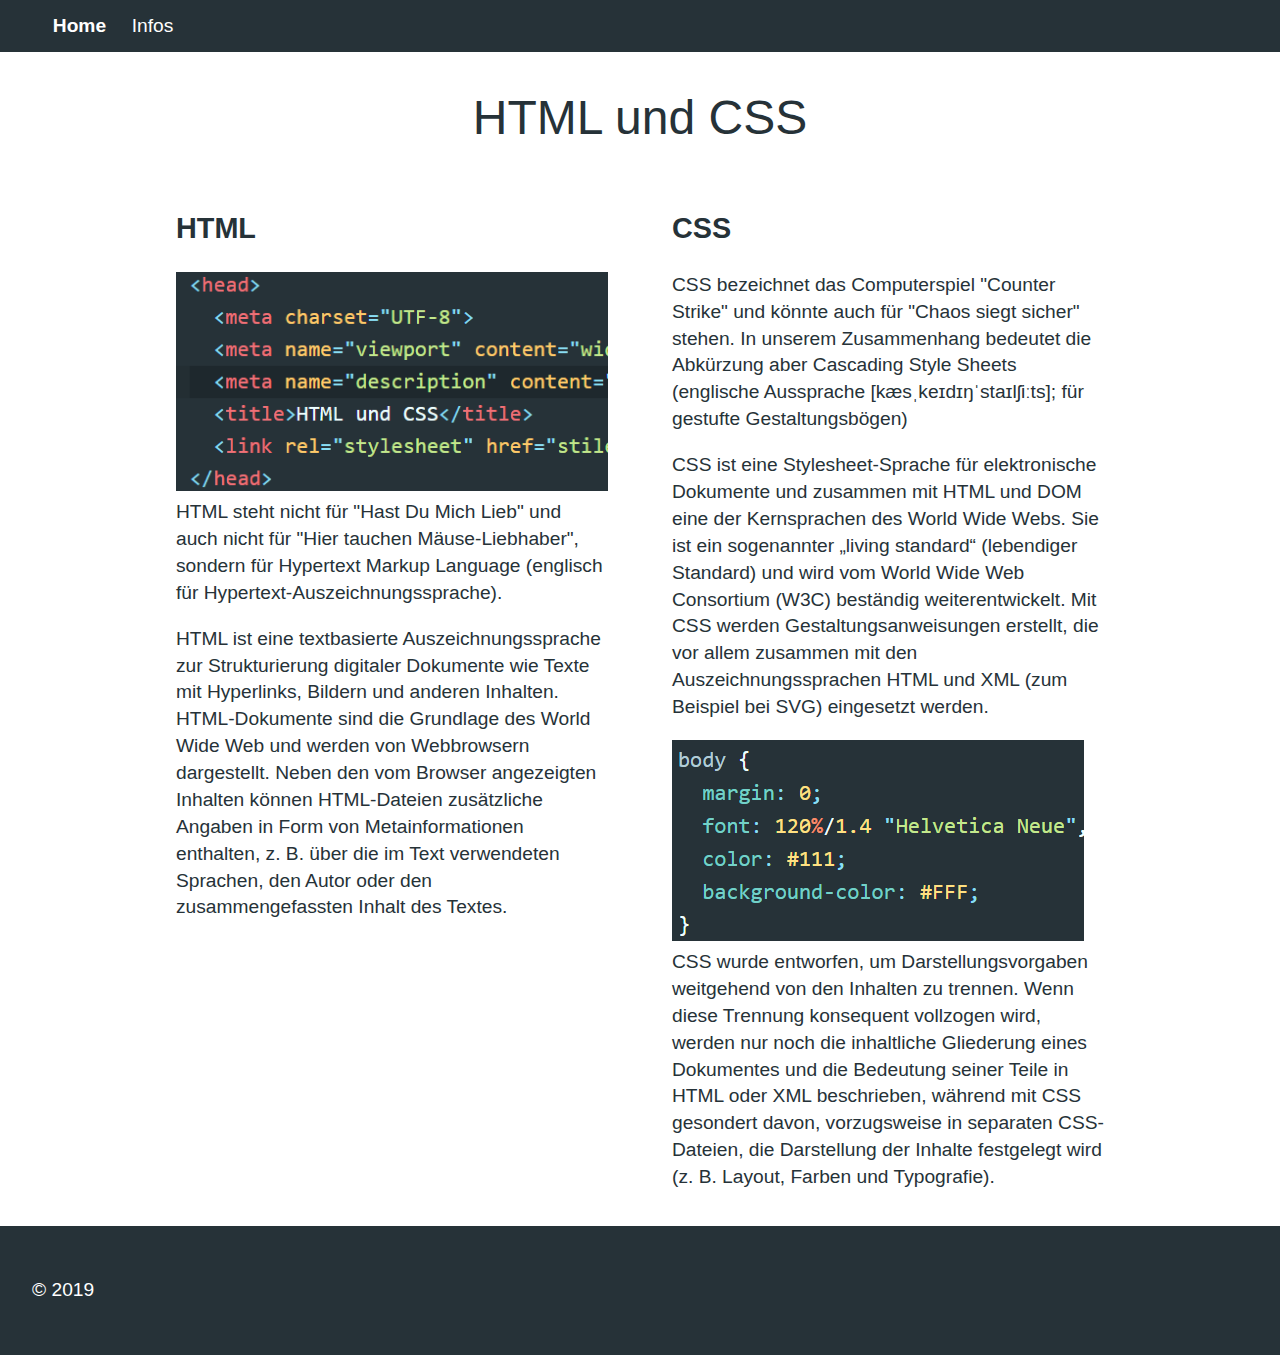
<file: kapitel_09/beispiel/index.html>
<!DOCTYPE html>
<html lang="de">
<head>
  <meta charset="UTF-8">
  <meta name="viewport" content="width=device-width, initial-scale=1">
  <meta name="description" content="HTML und CSS sind die Basis aller Webseiten">
  <title>HTML und CSS</title>
  <link rel="stylesheet" href="stil.css">
</head>
<body>
  <header>
    <nav>
      <ul>
        <li><a href="index.html" class="aktuell">Home</a></li>
        <li><a href="infos.html">Infos</a></li>
      </ul>
    </nav>
    <h1>HTML und CSS</h1>
  </header>
  <main>
    <article>
      <h2>HTML</h2>
      <p><img src="bilder/html.png" alt="HTML-Code">HTML steht nicht für "Hast Du Mich Lieb" und auch nicht für "Hier tauchen Mäuse-Liebhaber", sondern für Hypertext Markup Language (englisch für Hypertext-Auszeichnungssprache).</p>
      <p>HTML ist eine textbasierte Auszeichnungssprache zur Strukturierung digitaler Dokumente wie Texte mit Hyperlinks, Bildern und anderen Inhalten. HTML-Dokumente sind die Grundlage des World Wide Web und werden von Webbrowsern dargestellt. Neben den vom Browser angezeigten Inhalten können HTML-Dateien zusätzliche Angaben in Form von Metainformationen enthalten, z. B. über die im Text verwendeten Sprachen, den Autor oder den zusammengefassten Inhalt des Textes. </p>
    </article>
    <article>
      <h2>CSS</h2>
      <p>CSS bezeichnet das Computerspiel "Counter Strike" und könnte auch für "Chaos siegt sicher" stehen. In unserem Zusammenhang bedeutet die Abkürzung aber Cascading Style Sheets (englische Aussprache [kæsˌkeɪdɪŋˈstaɪlʃiːts]; für gestufte Gestaltungsbögen)</p>
      <p>CSS ist eine Stylesheet-Sprache für elektronische Dokumente und zusammen mit HTML und DOM eine der Kernsprachen des World Wide Webs. Sie ist ein sogenannter „living standard“ (lebendiger Standard) und wird vom World Wide Web Consortium (W3C) beständig weiterentwickelt. Mit CSS werden Gestaltungsanweisungen erstellt, die vor allem zusammen mit den Auszeichnungssprachen HTML und XML (zum Beispiel bei SVG) eingesetzt werden.</p>
      <p><img src="bilder/css.png"  alt="CSS-Code">CSS wurde entworfen, um Darstellungsvorgaben weitgehend von den Inhalten zu trennen. Wenn diese Trennung konsequent vollzogen wird, werden nur noch die inhaltliche Gliederung eines Dokumentes und die Bedeutung seiner Teile in HTML oder XML beschrieben, während mit CSS gesondert davon, vorzugsweise in separaten CSS-Dateien, die Darstellung der Inhalte festgelegt wird (z. B. Layout, Farben und Typografie). </p>
    </article>
  </main>
  <footer>
    <p>© 2019</p>
  </footer>
</body>
</html>
</file>
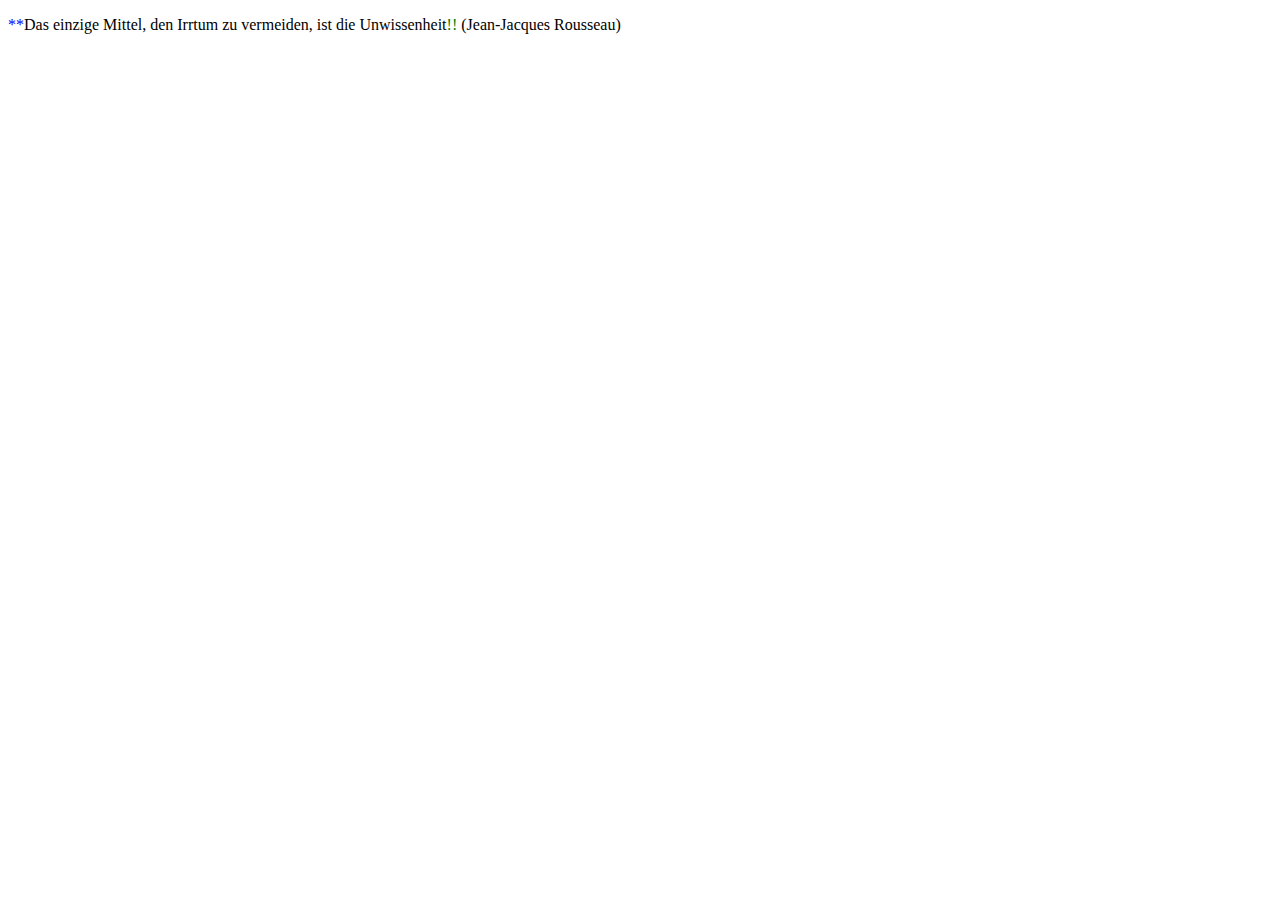
<file: kapitel_09/before-after.html>
<!doctype html>
<html lang="de">

<head>
  <meta charset="UTF-8">
  <meta name="viewport" content="width=device-width, initial-scale=1">
  <title>HTML + CSS</title>
  <style>
    q::before {
      content: "**";
      color: blue;
    }

    q::after {
      content: "!!";
      color: green;
    }
  </style>
</head>

<body>
  <p><q>Das einzige Mittel, den Irrtum zu vermeiden, ist die Unwissenheit</q> (Jean-Jacques Rousseau)</p>
</body>

</html>
</file>
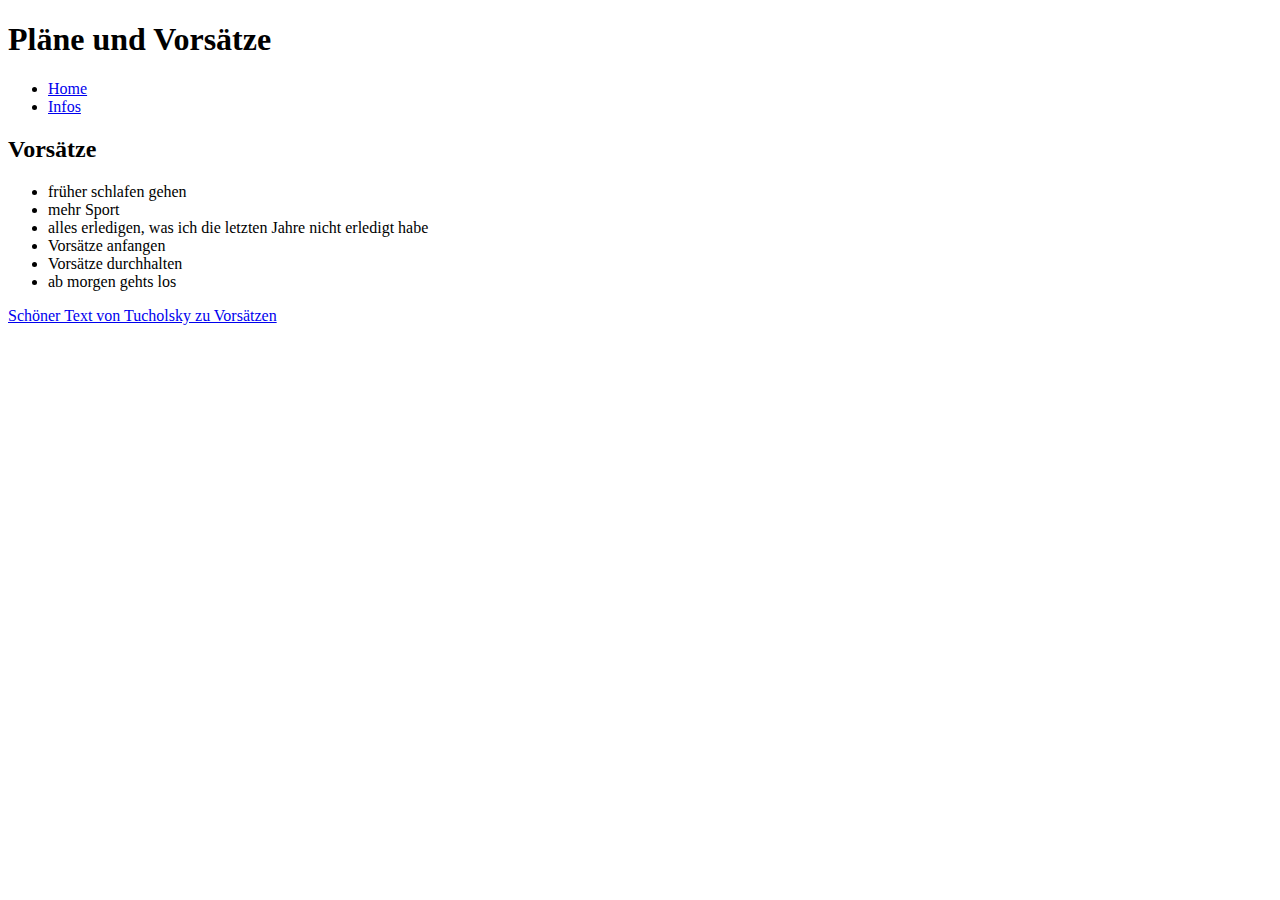
<file: kapitel_09/dokumentstruktur.html>
<!doctype html>
<html lang="de">
  <head>
    <meta charset="UTF-8">
    <meta name="viewport" content="width=device-width, initial-scale=1">
    <title>Kombinatoren</title>
  </head>
  <body>
    <h1>Pläne und Vorsätze</h1>
    <nav>
      <ul>
        <li><a href="#">Home</a></li>
        <li><a href="#">Infos</a></li>
      </ul>
    </nav>
    <article>
      <h2>Vorsätze</h2>
      <ul>
        <li>früher schlafen gehen</li>
        <li>mehr Sport</li>
        <li>alles erledigen, was ich die letzten Jahre nicht erledigt habe</li>
        <li>Vorsätze anfangen</li>
        <li>Vorsätze durchhalten</li>
        <li>ab morgen gehts los</li>
      </ul>
      <p><a href="http://gutenberg.spiegel.de/buch/panter-tiger-und-andere-1193/61">Schöner Text von Tucholsky zu Vorsätzen</a></p>
    </article>
  </body>
</html>
</file>
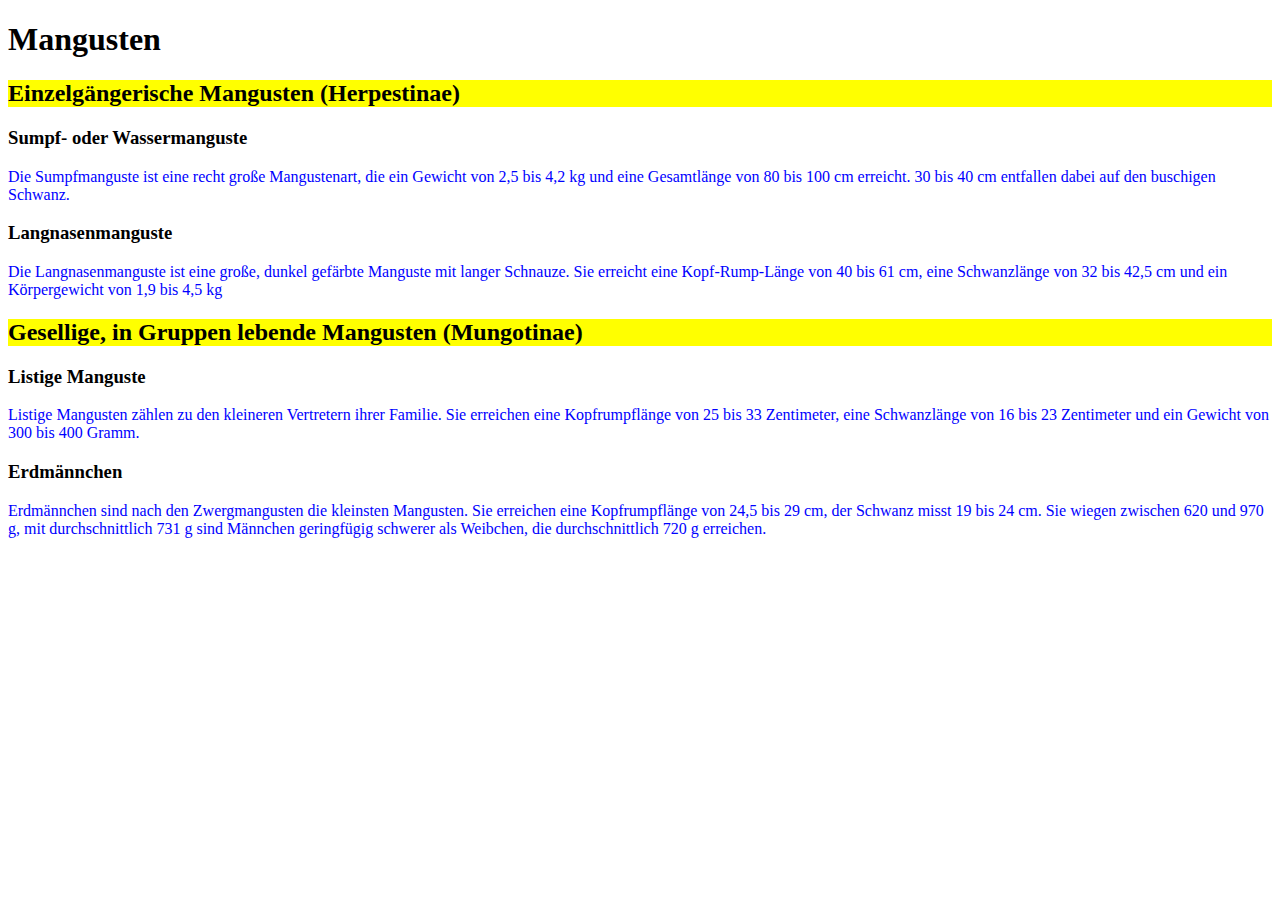
<file: kapitel_09/eingebettetes-stylesheet.html>
<!doctype html>
<html lang="de">
<head>
  <meta charset="UTF-8">
  <meta name="viewport" content="width=device-width, initial-scale=1">
  <title>HTML + CSS</title>
  <style>
  p {
	   color: blue;
	}
	h2 {
	    background-color: yellow;
	}
  </style>
</head>
<body>
<h1>Mangusten</h1>
<h2>Einzelgängerische Mangusten (Herpestinae)</h2>
<h3>Sumpf- oder Wassermanguste</h3>
<p>Die Sumpfmanguste ist eine recht große Mangustenart, die ein Gewicht von 2,5 bis 4,2 kg und eine Gesamtlänge von 80 bis 100 cm erreicht. 30 bis 40 cm entfallen dabei auf den buschigen Schwanz.</p>
<h3>Langnasenmanguste</h3>
<p>Die Langnasenmanguste ist eine große, dunkel gefärbte Manguste mit langer Schnauze. Sie erreicht eine Kopf-Rump-Länge von 40 bis 61 cm, eine Schwanzlänge von 32 bis 42,5 cm und ein Körpergewicht von 1,9 bis 4,5 kg</p>
<h2>Gesellige, in Gruppen lebende Mangusten (Mungotinae)</h2>
<h3>Listige Manguste</h3>
<p>Listige Mangusten zählen zu den kleineren Vertretern ihrer Familie. Sie erreichen eine Kopfrumpflänge von 25 bis 33 Zentimeter, eine Schwanzlänge von 16 bis 23 Zentimeter und ein Gewicht von 300 bis 400 Gramm.</p>
<h3>Erdmännchen</h3>
<p>Erdmännchen sind nach den Zwergmangusten die kleinsten Mangusten. Sie erreichen eine Kopfrumpflänge von 24,5 bis 29 cm, der Schwanz misst 19 bis 24 cm. Sie wiegen zwischen 620 und 970 g, mit durchschnittlich 731 g sind Männchen geringfügig schwerer als Weibchen, die durchschnittlich 720 g erreichen.</p>

</body>
</html>
</file>
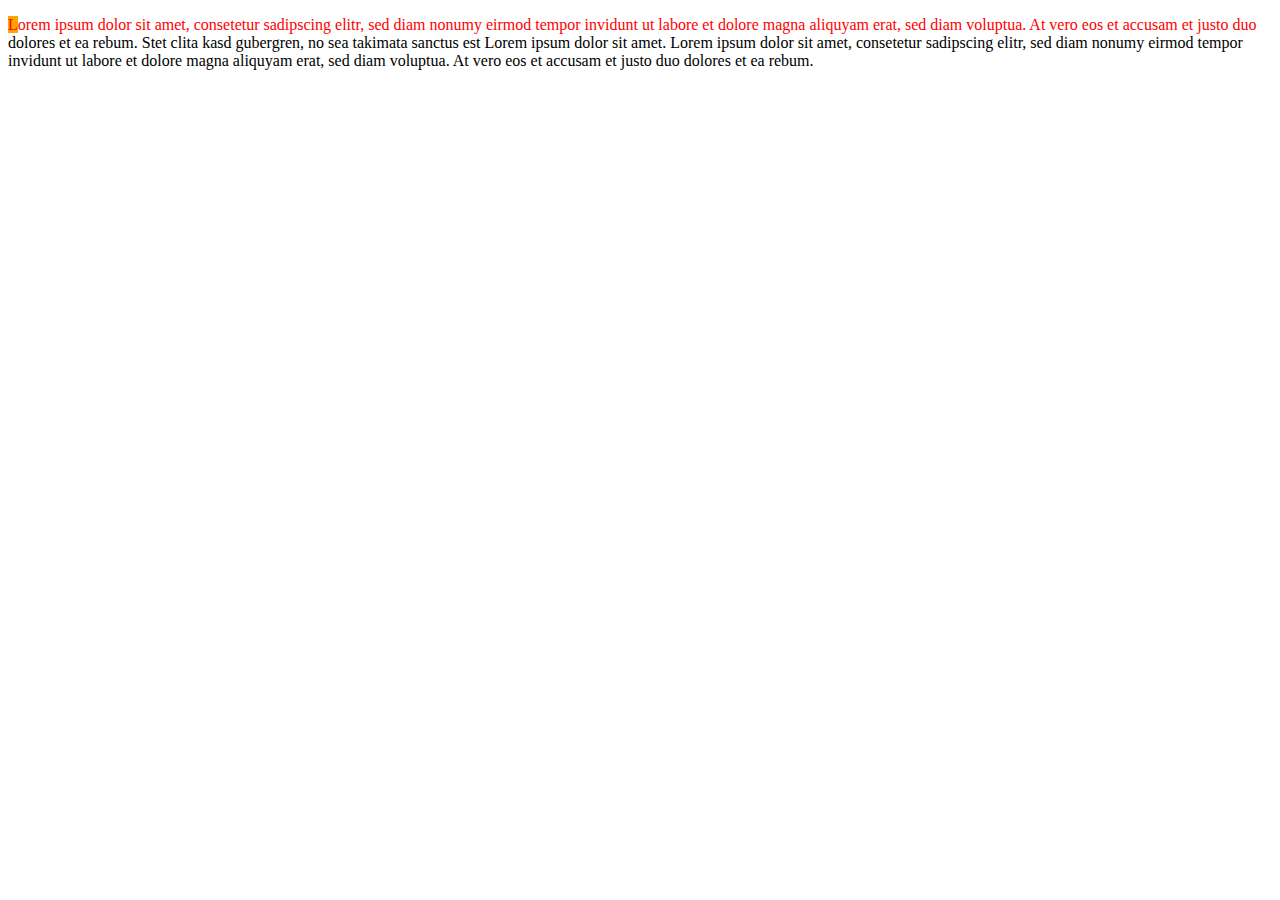
<file: kapitel_09/first-letter_first-line.html>
<!doctype html>
<html lang="de">
<head>
  <meta charset="UTF-8">
  <meta name="viewport" content="width=device-width, initial-scale=1">
  <title>HTML + CSS</title>
 <style> 
  p::first-line {
    color: red;
  } 
  p::first-letter {
    background-color: orange;
  }
  
  
  </style> 
  </head> 
  <body>
  <p>Lorem ipsum dolor sit amet, consetetur sadipscing elitr, sed diam nonumy eirmod tempor invidunt ut labore et dolore magna aliquyam erat, sed diam voluptua. At vero eos et accusam
      et justo duo dolores et ea rebum. Stet clita kasd gubergren, no sea takimata sanctus est Lorem ipsum dolor sit amet. Lorem ipsum dolor sit amet, consetetur sadipscing elitr, sed diam nonumy eirmod tempor invidunt ut labore et dolore magna aliquyam
      erat, sed diam voluptua. At vero eos et accusam et justo duo dolores et ea rebum.</p> 
</body>
</html>
</file>
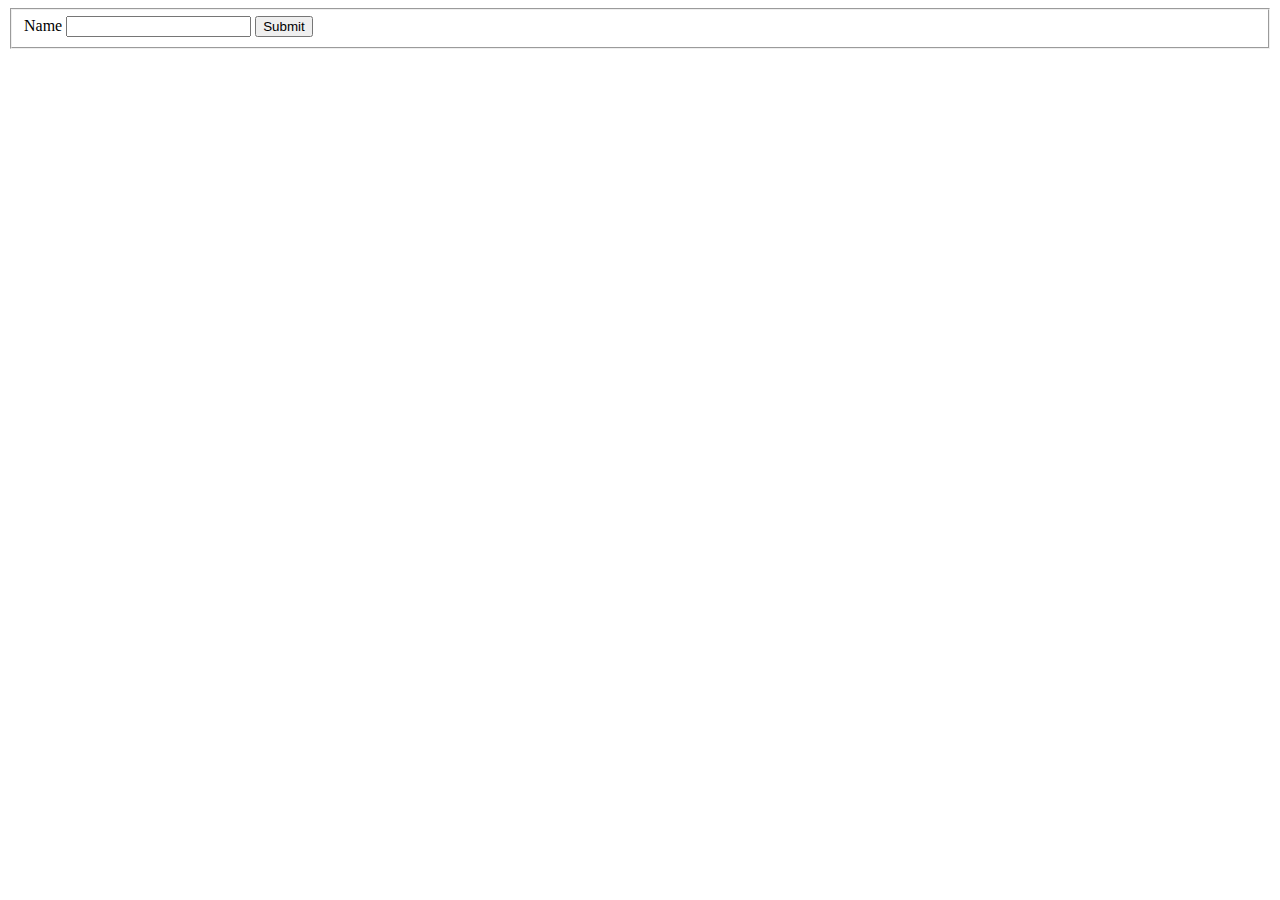
<file: kapitel_09/focuswithin.html>
<!doctype html>
<html lang="de">
<head>
  <meta charset="UTF-8">
  <meta name="viewport" content="width=device-width, initial-scale=1">
  <title>:focus-within</title>
  <style>
  fieldset:focus-within {
     background-color: lightgreen;
  }
  </style>
</head>
<body>
<form>
  <fieldset>
    <label for="name">Name</label>
    <input type="text" name="name" id="name">
    <input type="submit">
  </fieldset>
</form>
</body>
</html>
</file>
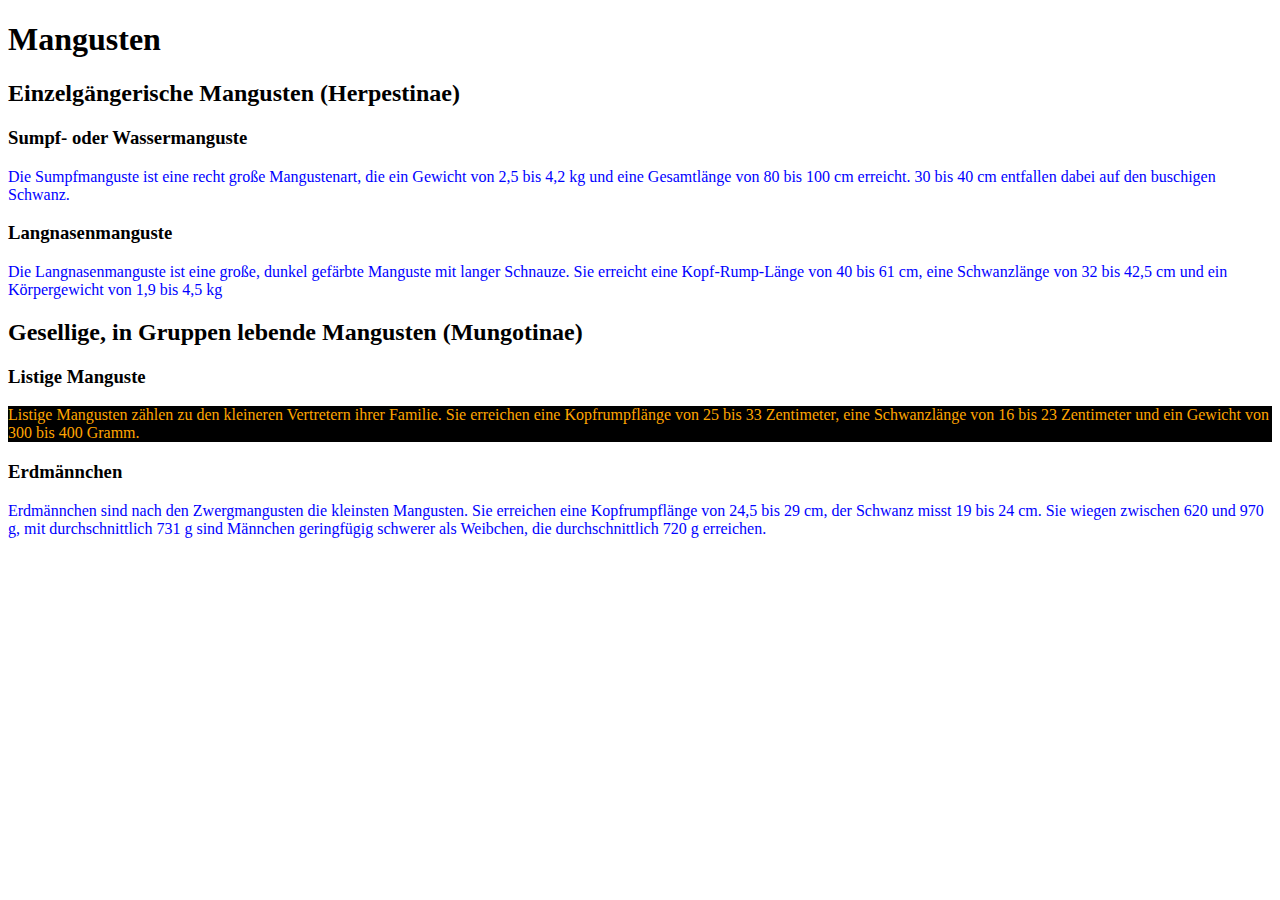
<file: kapitel_09/inline-stile.html>
<!doctype html>
<html lang="de">
<head>
  <meta charset="UTF-8">
  <meta name="viewport" content="width=device-width, initial-scale=1">
  <title>HTML + CSS</title>
  <style>
    p {
	   color: blue;
	}
  </style>
</head>
<body>
<h1>Mangusten</h1>
<h2>Einzelgängerische Mangusten (Herpestinae)</h2>
<h3>Sumpf- oder Wassermanguste</h3>
<p>Die Sumpfmanguste ist eine recht große Mangustenart, die ein Gewicht von 2,5 bis 4,2 kg und eine Gesamtlänge von 80 bis 100 cm erreicht. 30 bis 40 cm entfallen dabei auf den buschigen Schwanz.</p>
<h3>Langnasenmanguste</h3>
<p>Die Langnasenmanguste ist eine große, dunkel gefärbte Manguste mit langer Schnauze. Sie erreicht eine Kopf-Rump-Länge von 40 bis 61 cm, eine Schwanzlänge von 32 bis 42,5 cm und ein Körpergewicht von 1,9 bis 4,5 kg</p>
<h2>Gesellige, in Gruppen lebende Mangusten (Mungotinae)</h2>
<h3>Listige Manguste</h3>
<p style="color: orange; background-color: black">Listige Mangusten zählen zu den kleineren Vertretern ihrer Familie. Sie erreichen eine Kopfrumpflänge von 25 bis 33 Zentimeter, eine Schwanzlänge von 16 bis 23 Zentimeter und ein Gewicht von 300 bis 400 Gramm.</p>
<h3>Erdmännchen</h3>
<p>Erdmännchen sind nach den Zwergmangusten die kleinsten Mangusten. Sie erreichen eine Kopfrumpflänge von 24,5 bis 29 cm, der Schwanz misst 19 bis 24 cm. Sie wiegen zwischen 620 und 970 g, mit durchschnittlich 731 g sind Männchen geringfügig schwerer als Weibchen, die durchschnittlich 720 g erreichen.</p>
</body>
</html>
</file>
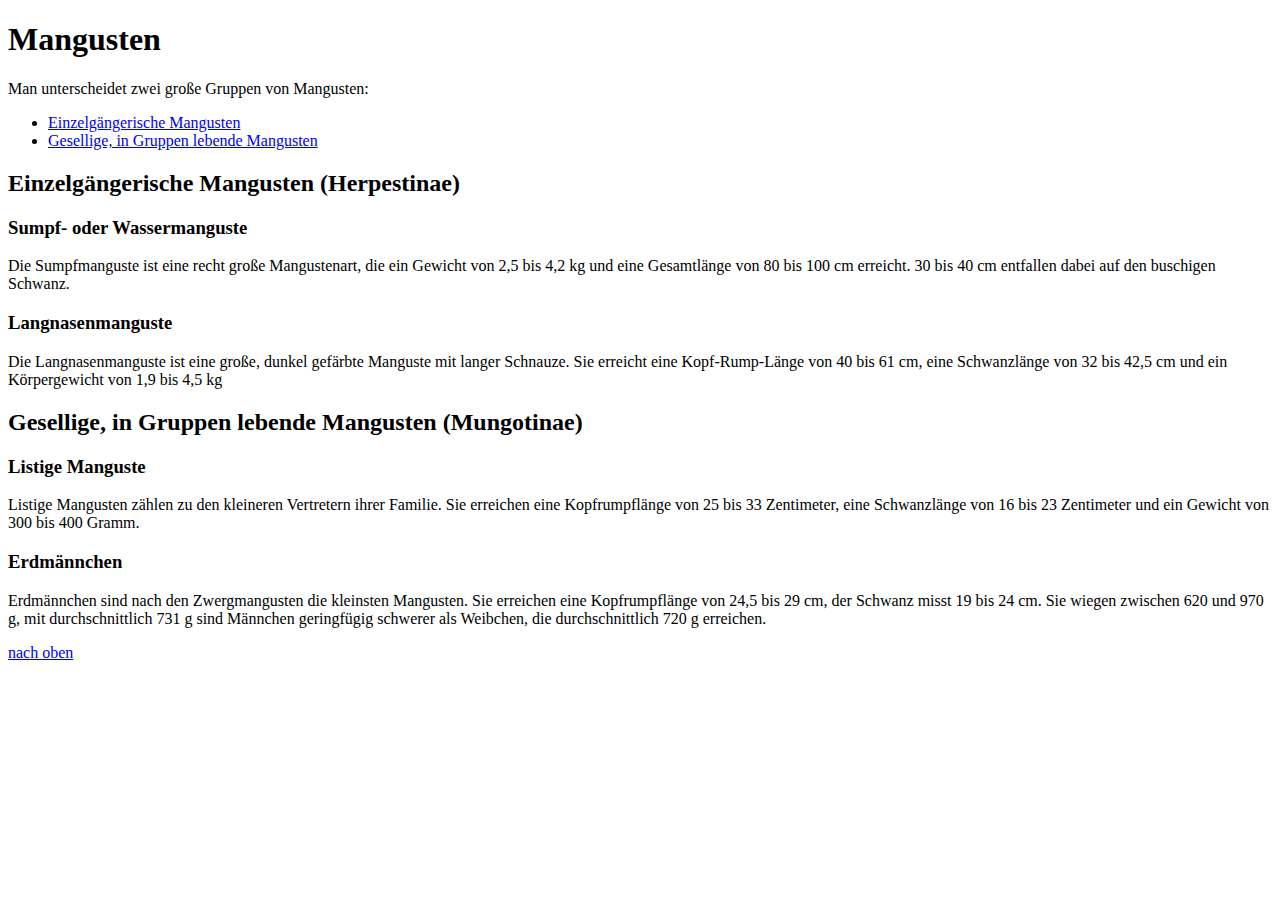
<file: kapitel_09/interne_links_target.html>
<!doctype html>
<html lang="de">
<head>
  <meta charset="UTF-8">
  <meta name="viewport" content="width=device-width, initial-scale=1">
  <title>Mangusten</title>
  <style>
  :target {
    background-color: pink;
  }
  </style>
</head>
<body>
<h1 id="oben">Mangusten</h1>
<p>Man unterscheidet zwei große Gruppen von Mangusten:</p>
<ul>
  <li><a href="#einzelgaenger">Einzelgängerische Mangusten</a></li>
  <li><a href="#gesellig">Gesellige, in Gruppen lebende Mangusten</a></li>
</ul>
<h2 id="einzelgaenger">Einzelgängerische Mangusten (Herpestinae)</h2>
<h3>Sumpf- oder Wassermanguste</h3>
<p>Die Sumpfmanguste ist eine recht große Mangustenart, die ein Gewicht von 2,5 bis 4,2 kg und eine Gesamtlänge von 80 bis 100 cm erreicht. 30 bis 40 cm entfallen dabei auf den buschigen Schwanz.</p>
<h3>Langnasenmanguste</h3>
<p>Die Langnasenmanguste ist eine große, dunkel gefärbte Manguste mit langer Schnauze. Sie erreicht eine Kopf-Rump-Länge von 40 bis 61 cm, eine Schwanzlänge von 32 bis 42,5 cm und ein Körpergewicht von 1,9 bis 4,5 kg</p>
<h2 id="gesellig">Gesellige, in Gruppen lebende Mangusten (Mungotinae)</h2>
<h3>Listige Manguste</h3>
<p>Listige Mangusten zählen zu den kleineren Vertretern ihrer Familie. Sie erreichen eine Kopfrumpflänge von 25 bis 33 Zentimeter, eine Schwanzlänge von 16 bis 23 Zentimeter und ein Gewicht von 300 bis 400 Gramm.</p>
<h3>Erdmännchen</h3>
<p>Erdmännchen sind nach den Zwergmangusten die kleinsten Mangusten. Sie erreichen eine Kopfrumpflänge von 24,5 bis 29 cm, der Schwanz misst 19 bis 24 cm. Sie wiegen zwischen 620 und 970 g, mit durchschnittlich 731 g sind Männchen geringfügig schwerer als Weibchen, die durchschnittlich 720 g erreichen.</p>
<p><a href="#oben">nach oben</a></p>

</body>
</html>
</file>
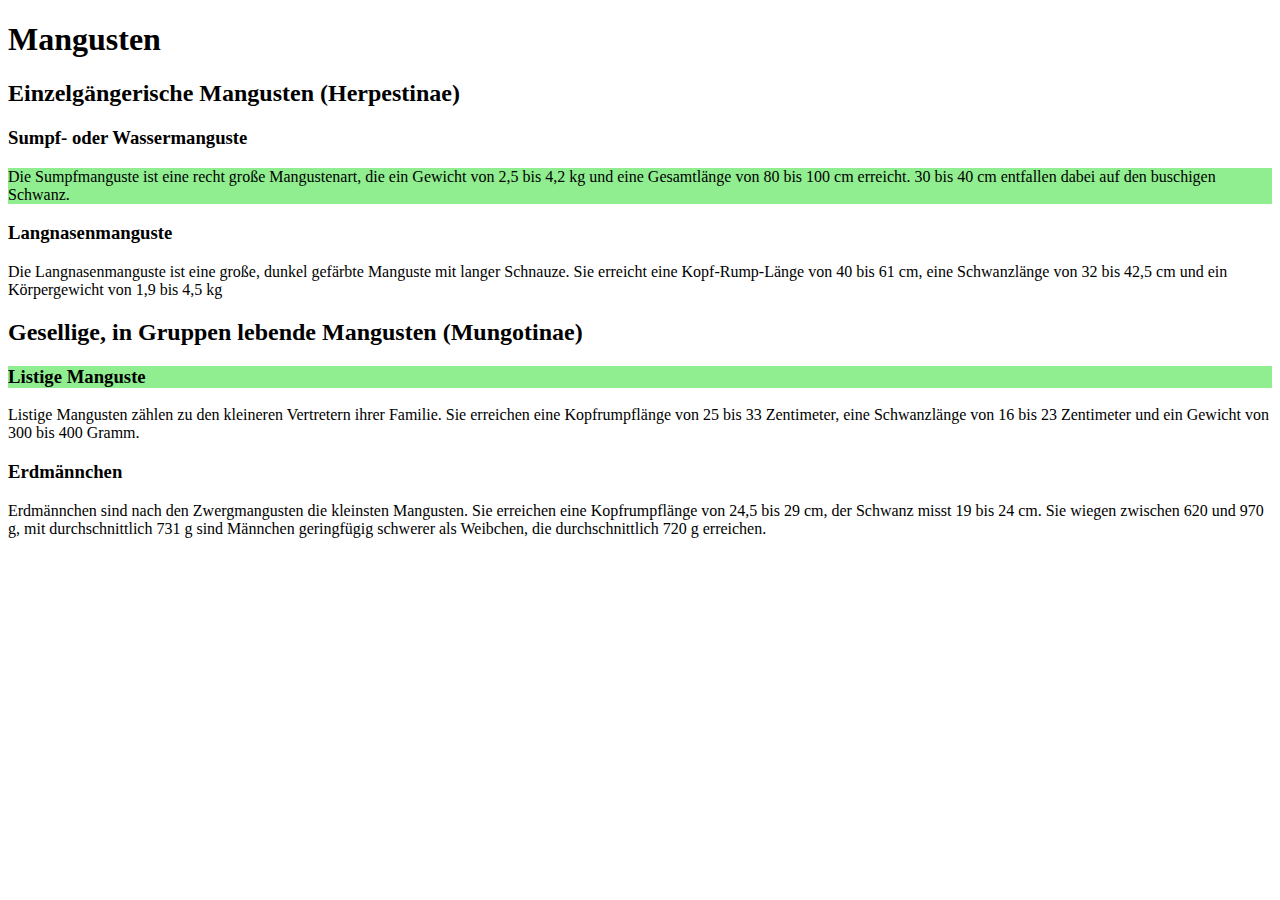
<file: kapitel_09/klassenselektor.html>
<!doctype html>
<html lang="de">
<head>
  <meta charset="UTF-8">
  <meta name="viewport" content="width=device-width, initial-scale=1">
  <title>HTML + CSS</title>
  <style>
	.hervorgehoben {
	     background-color: lightgreen;
	}
  </style>
</head>
<body>
<h1>Mangusten</h1>
<h2>Einzelgängerische Mangusten (Herpestinae)</h2>
<h3>Sumpf- oder Wassermanguste</h3>
<p class="hervorgehoben">Die Sumpfmanguste ist eine recht große Mangustenart, die ein Gewicht von 2,5 bis 4,2 kg und eine Gesamtlänge von 80 bis 100 cm erreicht. 30 bis 40 cm entfallen dabei auf den buschigen Schwanz.</p>
<h3>Langnasenmanguste</h3>
<p>Die Langnasenmanguste ist eine große, dunkel gefärbte Manguste mit langer Schnauze. Sie erreicht eine Kopf-Rump-Länge von 40 bis 61 cm, eine Schwanzlänge von 32 bis 42,5 cm und ein Körpergewicht von 1,9 bis 4,5 kg</p>
<h2>Gesellige, in Gruppen lebende Mangusten (Mungotinae)</h2>
<h3 class="hervorgehoben">Listige Manguste</h3>
<p>Listige Mangusten zählen zu den kleineren Vertretern ihrer Familie. Sie erreichen eine Kopfrumpflänge von 25 bis 33 Zentimeter, eine Schwanzlänge von 16 bis 23 Zentimeter und ein Gewicht von 300 bis 400 Gramm.</p>
<h3>Erdmännchen</h3>
<p>Erdmännchen sind nach den Zwergmangusten die kleinsten Mangusten. Sie erreichen eine Kopfrumpflänge von 24,5 bis 29 cm, der Schwanz misst 19 bis 24 cm. Sie wiegen zwischen 620 und 970 g, mit durchschnittlich 731 g sind Männchen geringfügig schwerer als Weibchen, die durchschnittlich 720 g erreichen.</p>
</body>
</html>
</file>
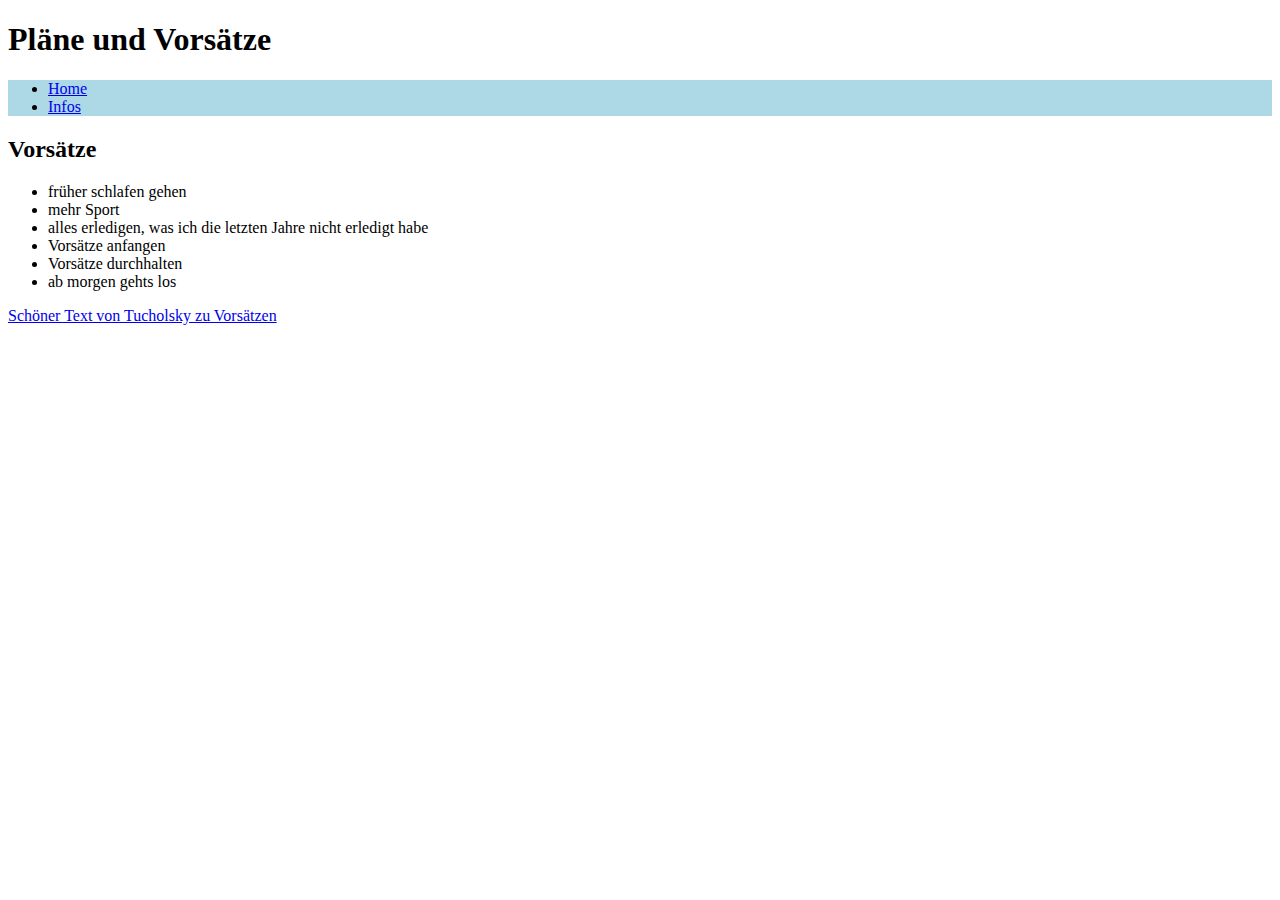
<file: kapitel_09/kombinatoren.html>
<!doctype html>
<html lang="de">
  <head>
    <meta charset="UTF-8">
    <meta name="viewport" content="width=device-width, initial-scale=1">
    <title>Kombinatoren</title>
	<style>
	  nav ul {
	    background: lightblue;
	  }
	  
	</style>
  </head>
  <body>
    <h1>Pläne und Vorsätze</h1>
    <nav>
      <ul>
        <li><a href="#">Home</a></li>
        <li><a href="#">Infos</a></li>
      </ul>
    </nav>
    <article>
      <h2>Vorsätze</h2>
      <ul>
        <li>früher schlafen gehen</li>
        <li>mehr Sport</li>
        <li>alles erledigen, was ich die letzten Jahre nicht erledigt habe</li>
        <li>Vorsätze anfangen</li>
        <li>Vorsätze durchhalten</li>
        <li>ab morgen gehts los</li>
      </ul>
      <p><a href="http://gutenberg.spiegel.de/buch/panter-tiger-und-andere-1193/61">Schöner Text von Tucholsky zu Vorsätzen</a></p>
    </article>
  </body>
</html>
</file>
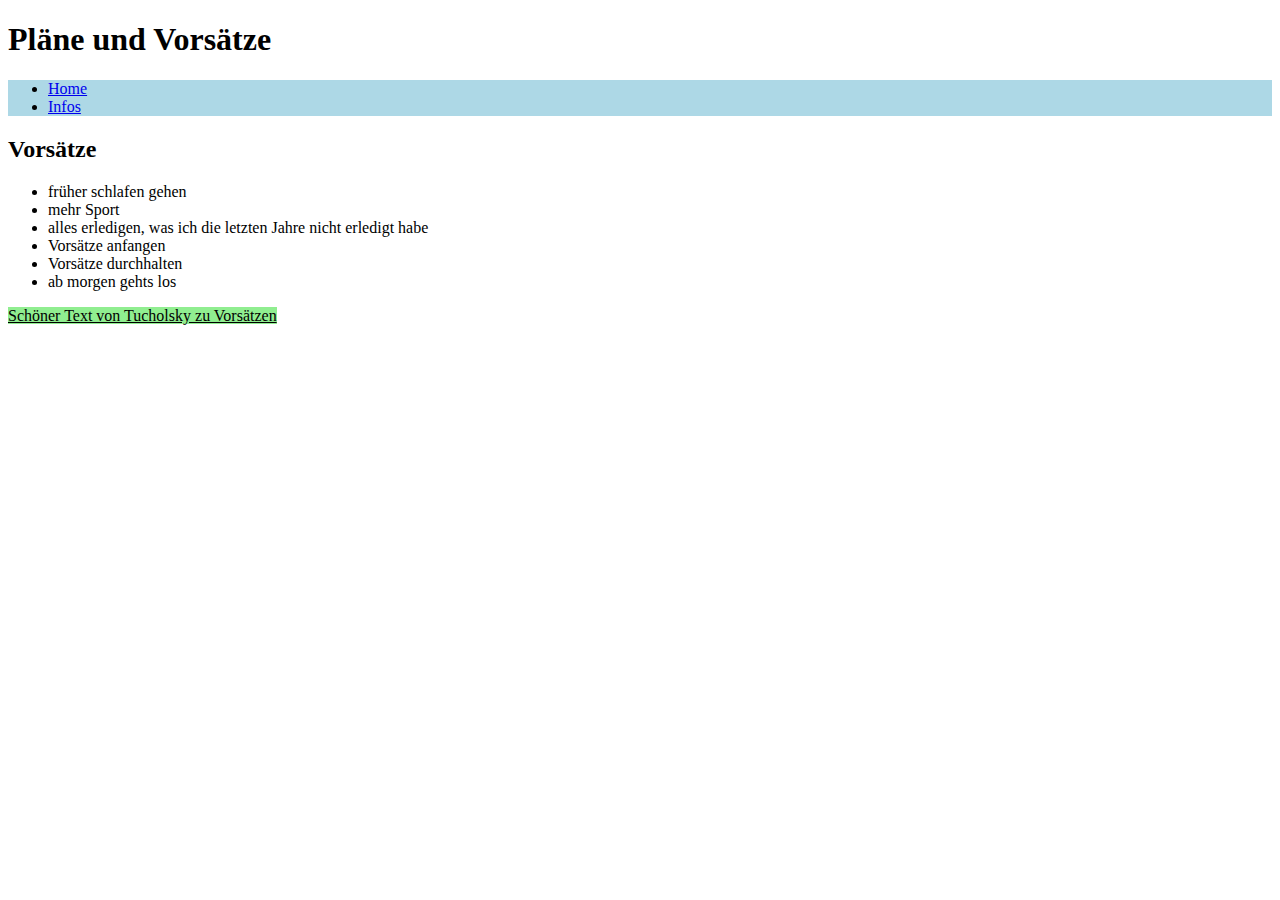
<file: kapitel_09/kombinatoren_2.html>
<!doctype html>
<html lang="de">
  <head>
    <meta charset="UTF-8">
    <meta name="viewport" content="width=device-width, initial-scale=1">
    <title>Kombinatoren</title>
	<style>
	  nav ul {
	    background: lightblue;
	  }
	  article a {
        color: black;
        background: lightgreen;
    }
	</style>
  </head>
  <body>
    <h1>Pläne und Vorsätze</h1>
    <nav>
      <ul>
        <li><a href="#">Home</a></li>
        <li><a href="#">Infos</a></li>
      </ul>
    </nav>
    <article>
      <h2>Vorsätze</h2>
      <ul>
        <li>früher schlafen gehen</li>
        <li>mehr Sport</li>
        <li>alles erledigen, was ich die letzten Jahre nicht erledigt habe</li>
        <li>Vorsätze anfangen</li>
        <li>Vorsätze durchhalten</li>
        <li>ab morgen gehts los</li>
      </ul>
      <p><a href="http://gutenberg.spiegel.de/buch/panter-tiger-und-andere-1193/61">Schöner Text von Tucholsky zu Vorsätzen</a></p>
    </article>
  </body>
</html>
</file>
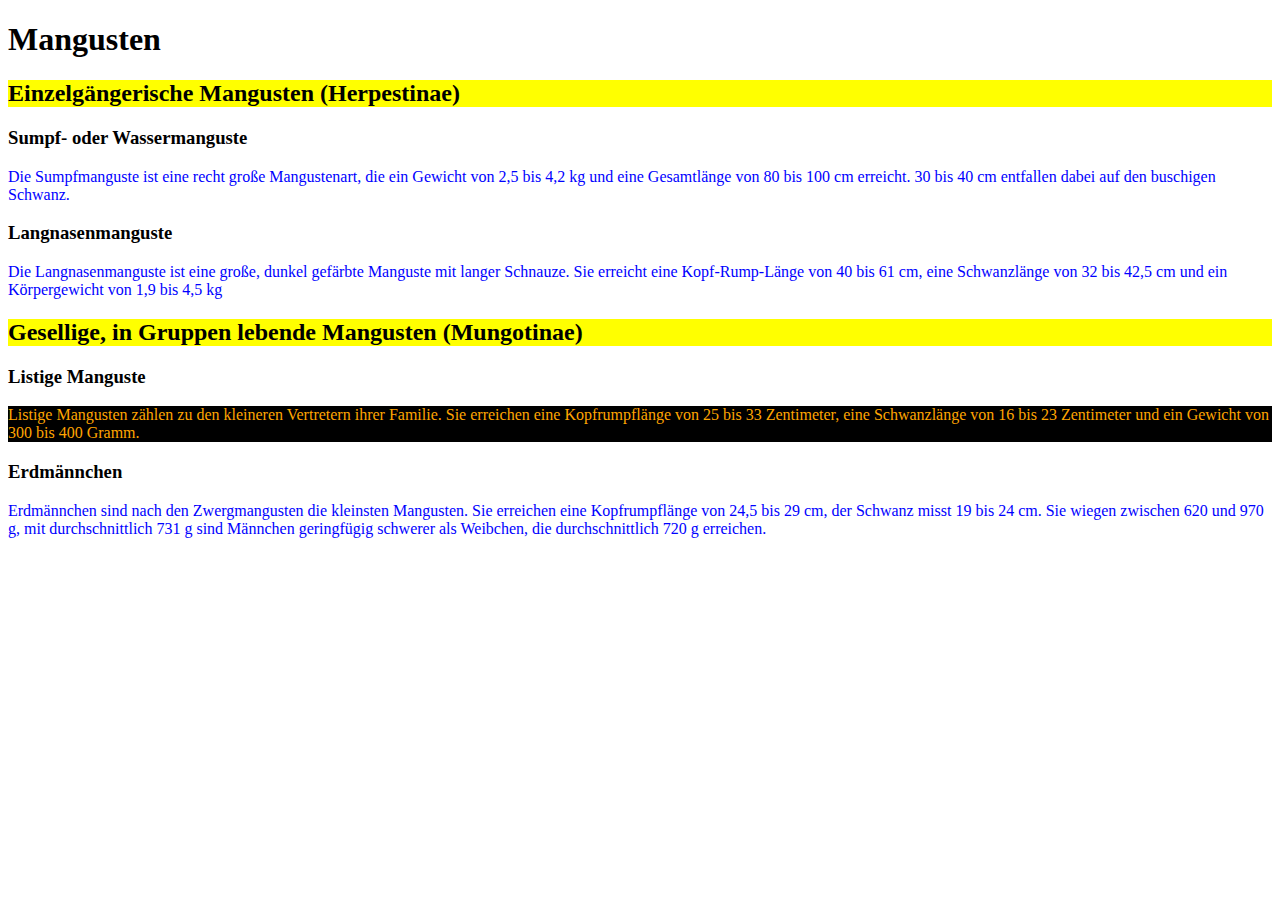
<file: kapitel_09/kommentare.html>
<!doctype html>
<html lang="de">

<head>
  <meta charset="UTF-8">
  <meta name="viewport" content="width=device-width, initial-scale=1">
  <title>HTML + CSS</title>
  <!-- Mit style wird ein eingebettetes Stylesheet eingefügt -->
  <style>
    /* Absätze blau */

    p {
      color: blue;
    }

    /* h2-Überschriften mit gelbem Hintergrund */

    h2 {
      background-color: yellow;
    }
  </style>
  <!-- Hier ist das style-Element zu Ende -->
</head>

<body>
  <h1>Mangusten</h1>
  <h2>Einzelgängerische Mangusten (Herpestinae)</h2>
  <h3>Sumpf- oder Wassermanguste</h3>
  <p>Die Sumpfmanguste ist eine recht große Mangustenart, die ein Gewicht von 2,5 bis 4,2 kg und eine Gesamtlänge von 80 bis 100 cm erreicht. 30 bis 40 cm entfallen dabei auf den buschigen Schwanz.</p>
  <h3>Langnasenmanguste</h3>
  <p>Die Langnasenmanguste ist eine große, dunkel gefärbte Manguste mit langer Schnauze. Sie erreicht eine Kopf-Rump-Länge von 40 bis 61 cm, eine Schwanzlänge von 32 bis 42,5 cm und ein Körpergewicht von 1,9 bis 4,5 kg</p>
  <h2>Gesellige, in Gruppen lebende Mangusten (Mungotinae)</h2>
  <h3>Listige Manguste</h3>
  <p style="color: orange; background-color: black">Listige Mangusten zählen zu den kleineren Vertretern ihrer Familie. Sie erreichen eine Kopfrumpflänge von 25 bis 33 Zentimeter, eine Schwanzlänge von 16 bis 23 Zentimeter und ein Gewicht von 300 bis 400 Gramm.</p>
  <h3>Erdmännchen</h3>
  <p>Erdmännchen sind nach den Zwergmangusten die kleinsten Mangusten. Sie erreichen eine Kopfrumpflänge von 24,5 bis 29 cm, der Schwanz misst 19 bis 24 cm. Sie wiegen zwischen 620 und 970 g, mit durchschnittlich 731 g sind Männchen geringfügig schwerer
    als Weibchen, die durchschnittlich 720 g erreichen.</p>
</body>

</html>
</file>
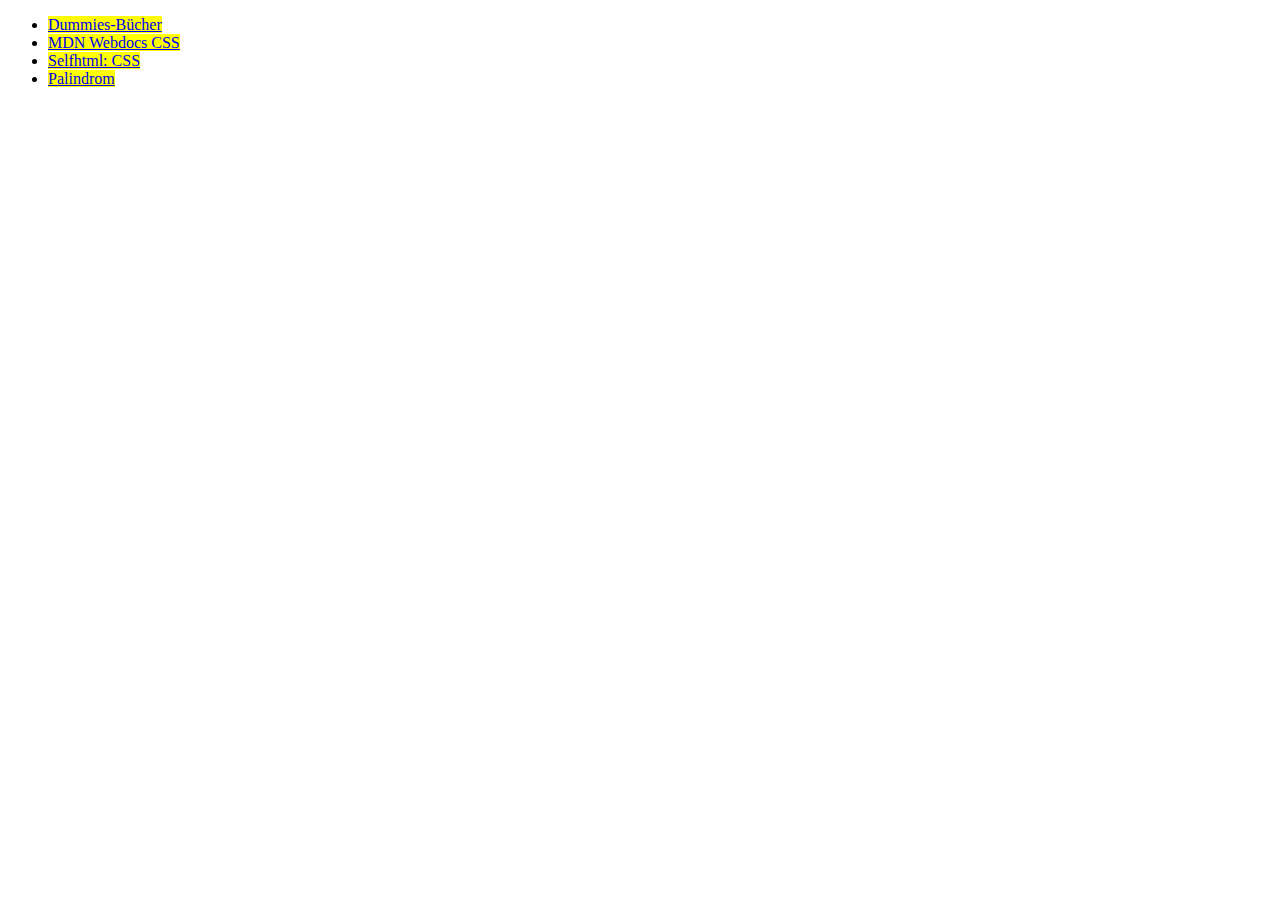
<file: kapitel_09/linkformatierungen.html>
<!doctype html>
<html lang="de">
<head>
  <meta charset="UTF-8">
  <meta name="viewport" content="width=device-width, initial-scale=1">
  <title>Links formatieren</title>
  <style>
  a:link {
    background-color: yellow;
  }
  a:visited {
    background-color: orange;
  }
  a:hover {
    background-color: lightgreen;
  }
  a:focus {
    background-color: lightblue;
  }
  a:active{
    background-color: pink;
  }

  </style>
</head>
<body>
<ul>
  <li><a href="https://www.wiley-vch.de/de/dummies">Dummies-Bücher</a></li>
  <li><a href="https://developer.mozilla.org/de/docs/Web/CSS">MDN Webdocs CSS</a></li>
  <li><a href="https://wiki.selfhtml.org/wiki/CSS">Selfhtml: CSS</a></li>
  <li><a href="https://de.wikipedia.org/wiki/Palindrom">Palindrom</a></li>
</ul>
</body>
</html>
</file>
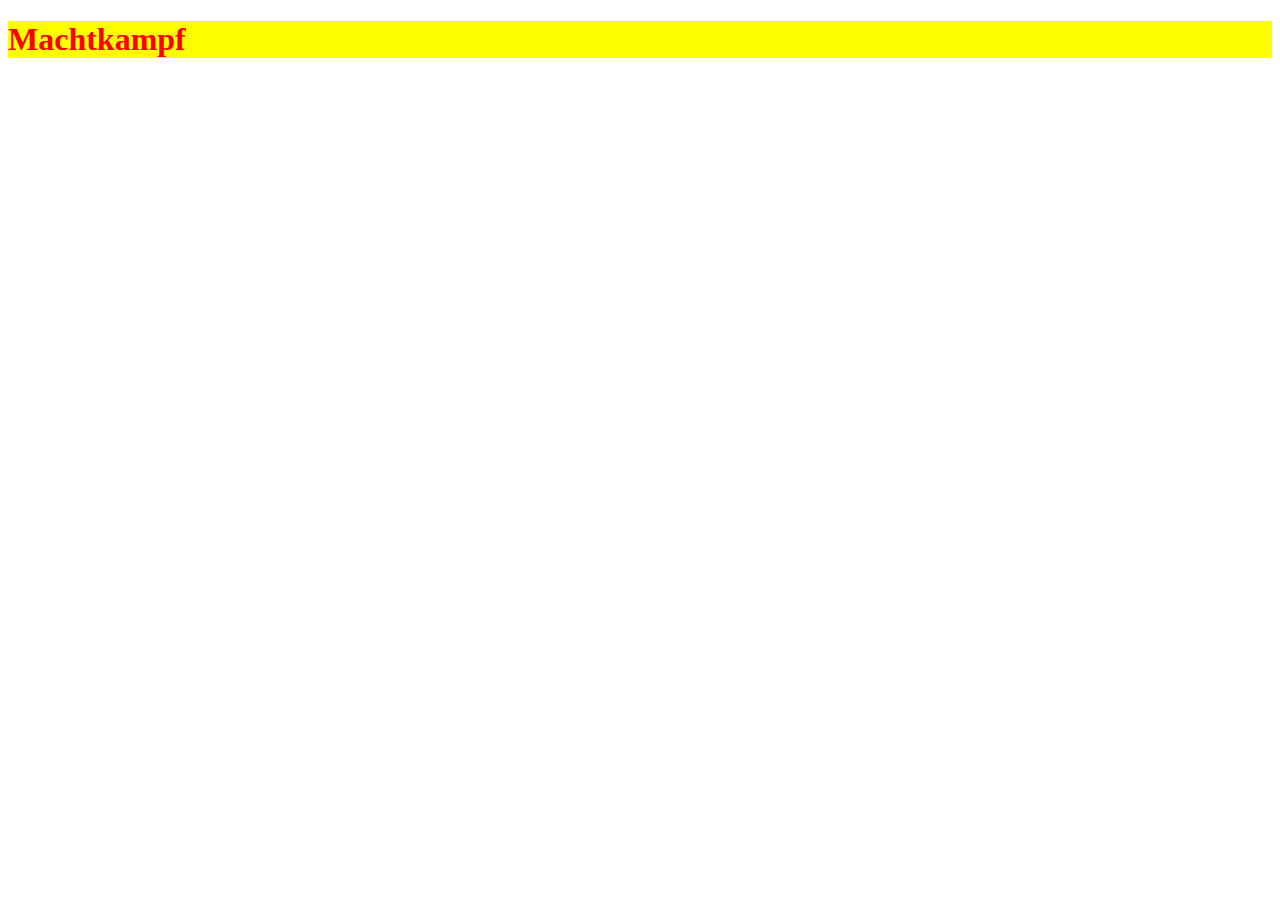
<file: kapitel_09/spezifitaet.html>
<!doctype html>
<html lang="de">
  <head>
    <meta charset="UTF-8">
    <meta name="viewport" content="width=device-width, initial-scale=1">
    <title>Spezifität</title>
	<style>
	  .wichtig {
	      color: red;
	   }
      body h1 {
	      color: blue;
		    background-color: yellow;
	   }
      h1 {
	     color: green;
		   background-color: black; 
	   }
	</style>
  </head>
  <body>
   <h1 class="wichtig">Machtkampf</h1>
  </body>
</html>
</file>
<file: kapitel_09/beispiel/stil.css>
body {
  font-size: 120%;
  font-family: "Helvetica Neue", Arial, sans-serif;
  line-height: 1.4;
  color: #263238;
  background-color: #ffffff;
  margin: 0;
}
h1 {
  font-size: 3rem;
  font-weight: normal;
  text-align: center;
  padding: 2rem;
  margin: 0;
}
nav {
  background-color: #263238;
}
nav ul {
  margin: 0;
  display: flex;
  list-style: none;
}
nav a {
  color: white;
  text-decoration: none;
  display: block;
  padding: 0.8rem;
}
nav a.aktuell {
  font-weight: bold;
}
main {
  max-width: 62rem;
  margin: auto;
  display: flex;
}
article {
  width: 50%;
  margin: 0 2rem;
}
footer {
  background-color: #263238;
  color: #ffffff;
  padding: 2rem;
  margin-top: 1rem;
}
img {
  max-width: 100%;
  height: auto;
}
@media screen and (max-width: 530px) {
  main {
    display: block;
  }
  article {
    width: auto;
  }
}
</file>
